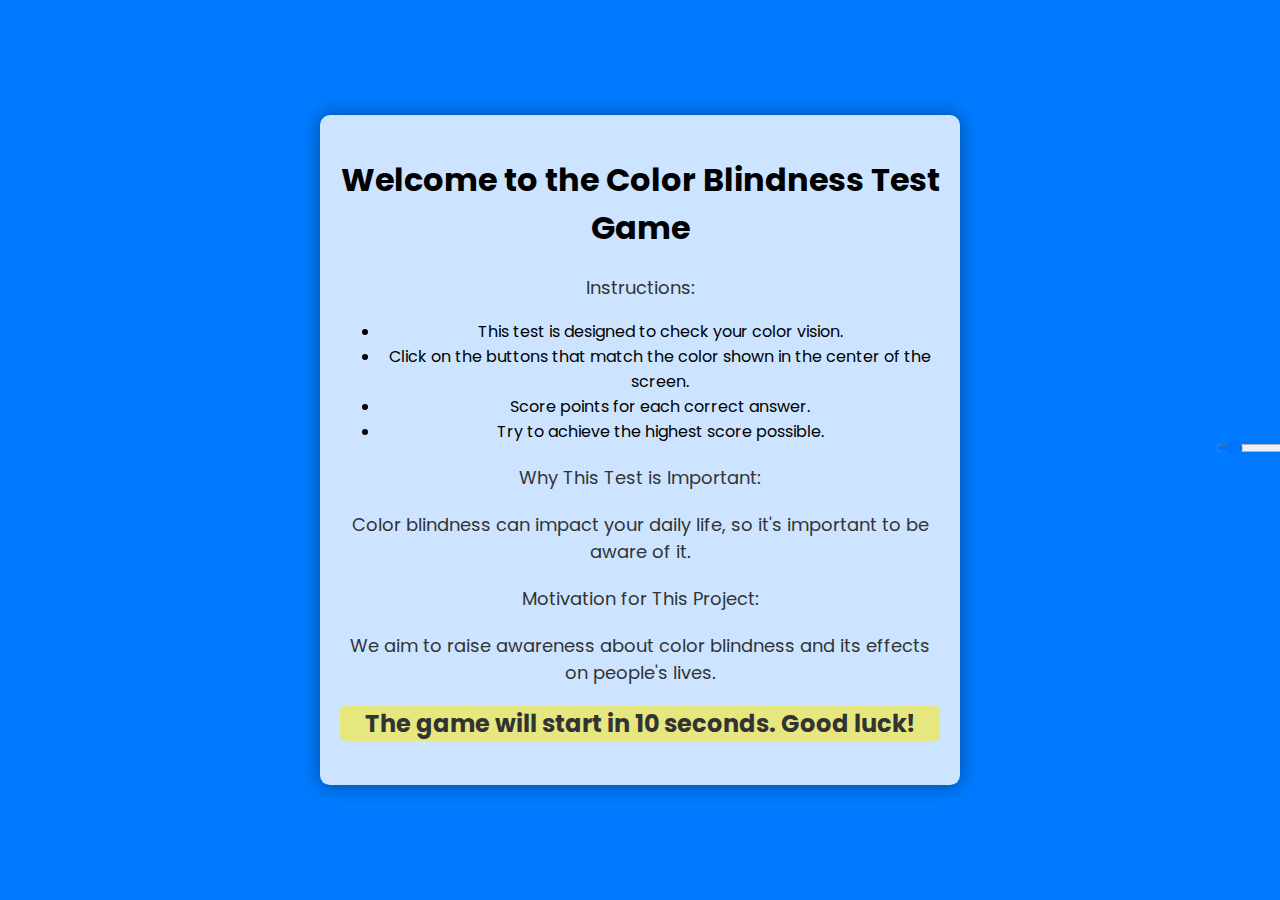
<file: index.html>
<!DOCTYPE html>
<html lang="en">
<head>
    <meta charset="UTF-8">
    <meta name="viewport" content="width=device-width, initial-scale=1.0">
    <link href="https://fonts.googleapis.com/css2?family=Poppins:wght@400;700&family=Roboto:wght@400;700&display=swap" rel="stylesheet">
    <style>
        body {
            font-family: 'Poppins', sans-serif;
            background-color: #007bff; /* Deep blue background */
            display: flex;
            justify-content: center;
            align-items: center;
            height: 100vh;
            margin: 0;
        }

        #introWindow {
            text-align: center;
            background-color: rgba(255, 255, 255, 0.8); /* Semi-transparent white background */
            border-radius: 10px;
            box-shadow: 0 0 20px rgba(0, 0, 0, 0.4);
            padding: 20px;
            position: absolute;
            top: 50%;   
            left: 50%;
            transform: translate(-50%, -50%);
            z-index: 9999;
            animation: fadeIn 1s ease-in-out;
        }

        @keyframes fadeIn {
            from { opacity: 0; }
            to { opacity: 1; }
        }

        h1 {
            font-size: 32px;
            color:blue /* White text */
            margin-bottom: 20px;
        }

        p {
            font-size: 18px;
            color: #333; /* Dark text color */
            margin-top: 20px;
        }

        #highlight {
            font-size: 24px;
            font-weight: bold;
            margin-top: 20px;
            position: relative;
        }

        #highlight::before {
            content: "";
            position: absolute;
            top: 0;
            left: 0;
            width: 100%;
            height: 100%;
            background-color: rgba(255, 234, 0, 0.5);
            border-radius: 5px;
            z-index: -1;
        }

        #highlight-text {
            color: #333;
            position: relative;
            z-index: 1;
        }
    </style>
    <title>Eyes Test Game</title>
</head>
<body>
    
    <canvas id="stars"></canvas>
    <div class="slider">
        <input type="range" min="0.5" max="15" value="2" step="0.5">
    </div>

    <div id="introWindow">
        <h1 id="heading">Welcome to the Color Blindness Test Game</h1>
        <p>Instructions:</p>
        <ul>
            <li>This test is designed to check your color vision.</li>
            <li>Click on the buttons that match the color shown in the center of the screen.</li>
            <li>Score points for each correct answer.</li>
            <li>Try to achieve the highest score possible.</li>
        </ul>
        <p>Why This Test is Important:</p>
        <p>Color blindness can impact your daily life, so it's important to be aware of it.</p>
        <p>Motivation for This Project:</p>
        <p>We aim to raise awareness about color blindness and its effects on people's lives.</p>
        <p id="highlight">
            <span id="highlight-text">The game will start in <span id="countdown">10</span> seconds. Good luck!</span>
        </p>
      
        <div class="website-counter">
            <span id="visit-count"></span>
        </div>
    </div>

    <script>
        // Countdown logic
        let countdown = 10;
        const countdownElement = document.getElementById('countdown');

        const timer = setInterval(() => {
            countdown--;
            countdownElement.textContent = countdown;
            if (countdown < 0) {
                clearInterval(timer);
            }
        }, 1000);

        // Code to close the intro window after 10 seconds and start the game
        setTimeout(function () {
            const introWindow = document.getElementById('introWindow');
            introWindow.style.animation = 'slide-down 1s ease-out'; // Slide down animation before hiding
            setTimeout(function () {
                introWindow.style.display = 'none'; // Hide the intro window
                window.location.href = 'index1.html';  
            }, 1000);
        }, 10000);

        // Starry Background Canvas Setup
        const canvas = document.getElementById("stars");
        const ctx = canvas.getContext("2d");
        const slider = document.querySelector(".slider input");

        let screen, stars, params = {speed: 2, number: 300, extinction: 4};

        setupStars();
        updateStars();

        slider.oninput = function () {
            params.speed = this.value;
        };

        function setupStars() {
            screen = {
                w: window.innerWidth,
                h: window.innerHeight,
                c: [window.innerWidth * 0.5, window.innerHeight * 0.5]
            };
            window.cancelAnimationFrame(updateStars);
            canvas.width = screen.w;
            canvas.height = screen.h;
            stars = [];
            for (let i = 0; i < params.number; i++) {
                stars[i] = new Star();
            }
        }

        function updateStars() {
            ctx.fillStyle = "black";
            ctx.fillRect(0, 0, canvas.width, canvas.height);
            stars.forEach(function (s) {
                s.show();
                s.move();
            });
            window.requestAnimationFrame(updateStars);
        }

        // Page visit counter
        var counterContainer = document.querySelector(".website-counter");
        var visitCount = localStorage.getItem("page_view");

        if (visitCount) {
            visitCount = Number(visitCount) + 1;
            localStorage.setItem("page_view", visitCount);
        } else {
            visitCount = 1;
            localStorage.setItem("page_view", 1);
        }
        counterContainer.innerHTML = visitCount;
    </script>

</body>
</html>
</file>
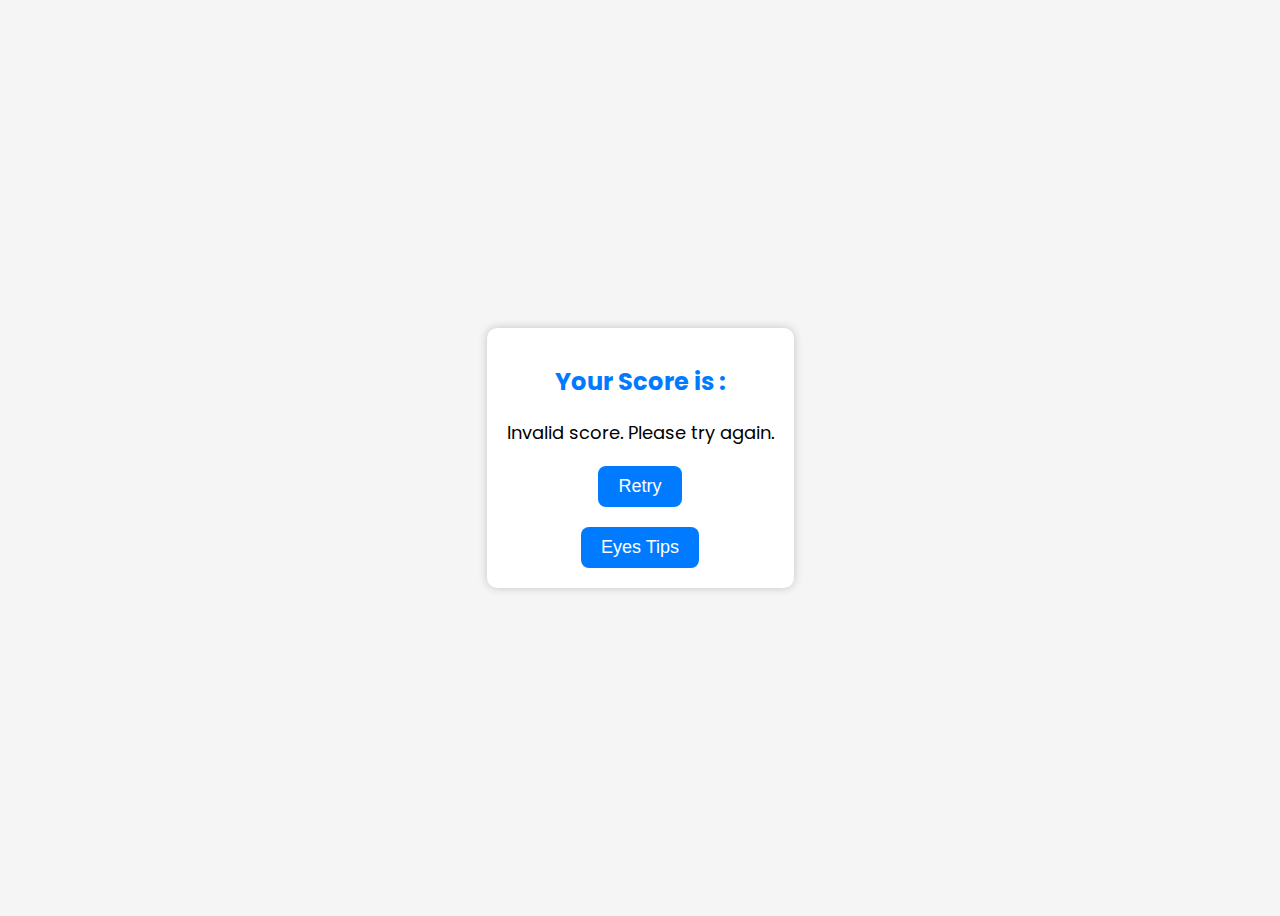
<file: score.html>
<!DOCTYPE html>
<html lang="en">
<head>
    <meta charset="UTF-8">
    <meta name="viewport" content="width=device-width, initial-scale=1.0">
    <link href="https://fonts.googleapis.com/css2?family=Poppins:wght@400;700&family=Roboto:wght@400;700&display=swap" rel="stylesheet">
    <style>
        /* Your score page CSS goes here */
        body {
            font-family: 'Poppins', sans-serif;
            background-color: #f5f5f5; /* Light gray background */
            display: flex;
            justify-content: center;
            align-items: center;
            height: 100vh;
        }

        #scorePage {
            text-align: center;
            background-color: white;
            border-radius: 10px;
            box-shadow: 0 0 10px rgba(0, 0, 0, 0.2);
            padding: 20px;
            animation: fade-in 1s ease-out; /* Fade-in animation */
        }

        h1 {
            font-size: 24px;
            color: #007bff; /* Deep blue */
            margin-bottom: 20px;
        }

        #scoreMessage {
            font-size: 18px;
            margin-top: 20px;
        }

        /* Keyframes for fade-in animation */
        @keyframes fade-in {
            0% {
                opacity: 0;
                transform: translateY(-20px);
            }
            100% {
                opacity: 1;
                transform: translateY(0);
            }
        }
        #scoreDisplay {
            font-size: 24px; /* Adjust the font size as needed */
            font-weight: bold;
            color: #007bff; /* Text color (deep blue) */
            margin-top: 20px;
        }

        #retryButton {
            font-size: 18px; /* Adjust the font size as needed */
            padding: 10px 20px; /* Adjust the padding for button size */
            background-color: #007bff; /* Button background color (deep blue) */
            color: #fff; /* Text color (white) */
            border: none;
            border-radius: 8px; /* Rounded corners */
            cursor: pointer;
            transition: background-color 0.3s ease-in-out; /* Smooth background color transition */
        }

        #retryButton:hover {
            background-color: #0056b3; /* Darker blue on hover */
        }

        #retryButton:focus {
            outline: none; /* Remove outline on focus for better appearance */
        }
 #eyesTipsButton {
            font-size: 18px;
            padding: 10px 20px;
            background-color: #007bff;
            color: #fff;
            border: none;
            border-radius: 8px;
            cursor: pointer;
            transition: background-color 0.3s ease-in-out;
            margin-top: 20px;
        }

        #eyesTipsButton:hover {
            background-color: #0056b3;
        }

        #eyesTipsButton:focus {
            outline: none;
        }

        /* Add an attractive animation when the button is clicked */
        #eyesTipsButton.clicked {
            animation: pulse 1s ease-in-out;
        }

        /* Keyframes for the pulse animation */
        @keyframes pulse {
            0% {
                transform: scale(1);
            }
            50% {
                transform: scale(1.1);
            }
            100% {
                transform: scale(1);
            }
        }
    </style>
    <title>Eyes Test Score</title>
</head>
<body>
    <div id="scorePage">
        <h1>Your Score is :</h1>
        <div id="scoreMessage">
            <!-- Score-specific message will be displayed here -->
        </div>
        
        <div id="scoreDisplay">
            <!-- Player's score will be displayed here -->
        </div>
    
        <button id="retryButton">Retry</button>
        <br>
        <button id="eyesTipsButton">Eyes Tips</button>

    </div>
    
    <script>
        document.addEventListener('DOMContentLoaded', function () {
            const scoreMessage = document.getElementById('scoreMessage');
            const scoreDisplay = document.getElementById('scoreDisplay');
            const retryButton = document.getElementById('retryButton');
            const urlParams = new URLSearchParams(window.location.search);
            const score = parseInt(urlParams.get('score'));
            console.log('Score:', score);

            if (!isNaN(score)) {
                if (score < 8) {
                    scoreMessage.textContent = "You scored less than 6. You might have color blindness issues. Consider consulting an eye specialist for a checkup.";
                } else if (score === 9) {
                    scoreMessage.textContent = "Congratulations! You scored 8 out of 10. You have a good score. To maintain good eyesight, remember to eat a balanced diet rich in fruits and vegetables.";
                } else if (score === 10) {
                    scoreMessage.textContent = "Congratulations! You scored a perfect 10. You have great eyesight! Keep up the good work and continue to prioritize eye health.";
                } else {
                    scoreMessage.textContent = "Congratulations! You have a great score! Remember to protect your eyes from prolonged screen time and UV radiation.";
                }

                scoreDisplay.textContent = `Your Score: ${score} out of 10`;
            } else {
                scoreMessage.textContent = "Invalid score. Please try again.";
            }

            retryButton.addEventListener('click', () => {
                window.location.href = 'index1.html';
            });
        });

        const eyesTipsButton = document.getElementById('eyesTipsButton');
        eyesTipsButton.addEventListener('click', () => {
            // Redirect to "eyes.html" when the button is clicked
            window.location.href = 'eyestips.html';
        });

        setTimeout(() => {
            window.location.href = 'eyestips.html';
        }, 100000);
    </script>
</body>
</html>
</file>
